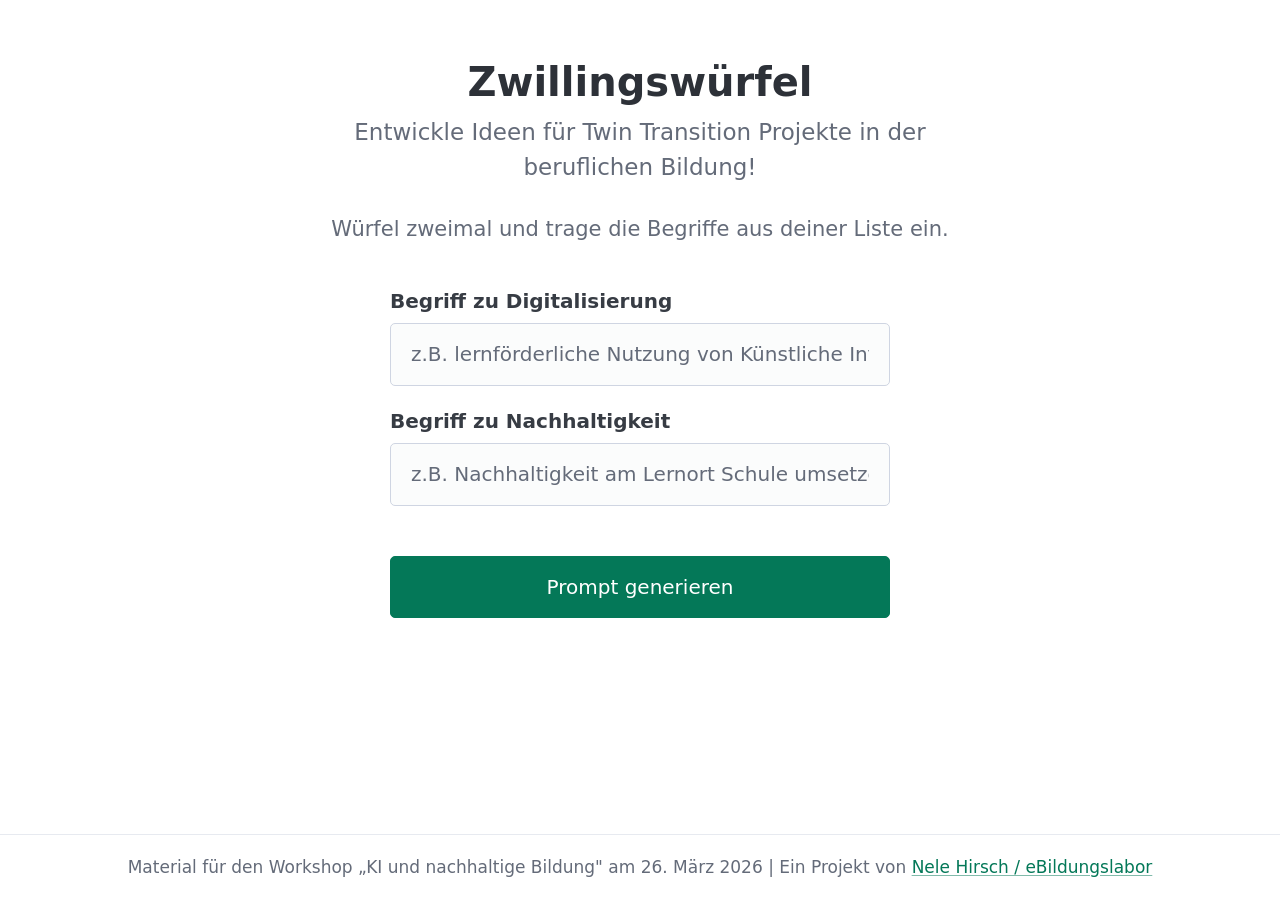
<file: index.html>
<!DOCTYPE html>
<html lang="de">
<head>
    <meta charset="UTF-8">
    <meta name="viewport" content="width=device-width, initial-scale=1.0">
    <title>Zwillingswürfel – Twin Transition Ideen</title>
    <meta name="description" content="Generiert Prompts für Twin Transition Projektideen in der beruflichen Bildung.">
    <meta property="og:title" content="Zwillingswürfel – Twin Transition Ideen">
    <meta property="og:description" content="Generiert Prompts für Twin Transition Projektideen in der beruflichen Bildung.">
    <meta property="og:image" content="img-vorschau.png">
    <link rel="icon" href="favicon.svg" type="image/svg+xml">
    <link rel="stylesheet" href="css/pico.min.css">
    <link rel="stylesheet" href="css/custom.css">
</head>
<body>
    <main class="container">
        <header>
            <h1>Zwillingswürfel</h1>
            <p class="lead">Entwickle Ideen für Twin Transition Projekte in der beruflichen Bildung!</p>
        </header>

        <p class="anweisung">Würfel zweimal und trage die Begriffe aus deiner Liste ein.</p>

        <form id="promptForm" class="input-group">
            <label for="digitalisierung">Begriff zu Digitalisierung</label>
            <input type="text" id="digitalisierung" name="digitalisierung" placeholder="z.B. lernförderliche Nutzung von Künstliche Intelligenz" required>

            <label for="nachhaltigkeit">Begriff zu Nachhaltigkeit</label>
            <input type="text" id="nachhaltigkeit" name="nachhaltigkeit" placeholder="z.B. Nachhaltigkeit am Lernort Schule umsetzen" required>

            <div class="btn-container">
                <button type="submit">Prompt generieren</button>
            </div>
        </form>
    </main>

    <footer>
        <div class="container">
            Material für den Workshop „KI und nachhaltige Bildung" am 26. März 2026 |
            Ein Projekt von <a href="https://ebildungslabor.de">Nele Hirsch / eBildungslabor</a>
        </div>
    </footer>

    <script src="js/app.js"></script>
</body>
</html>
</file>
<file: css/custom.css>
[data-theme="light"],
:root:not([data-theme="dark"]) {
    --pico-primary: #047858;
    --pico-primary-background: #047858;
    --pico-primary-border: var(--pico-primary-background);
    --pico-primary-underline: rgba(4, 120, 88, 0.5);
    --pico-primary-hover: #065f46;
    --pico-primary-hover-background: #065f46;
    --pico-primary-hover-border: var(--pico-primary-hover-background);
    --pico-primary-hover-underline: var(--pico-primary-hover);
    --pico-primary-focus: rgba(4, 120, 88, 0.375);
    --pico-primary-inverse: #fff;
}

body {
    min-height: 100vh;
    display: flex;
    flex-direction: column;
}

main {
    flex: 1;
}

header {
    text-align: center;
    padding-top: 2rem;
}

header h1 {
    font-size: 2rem;
    margin-bottom: 0.5rem;
}

header p.lead {
    font-size: 1.15rem;
    color: var(--pico-muted-color);
    max-width: 600px;
    margin: 0 auto 1.5rem;
}

.anweisung {
    text-align: center;
    font-size: 1.05rem;
    margin-bottom: 2rem;
    color: var(--pico-muted-color);
}

.input-group {
    max-width: 500px;
    margin: 0 auto 2rem;
}

.input-group label {
    font-weight: 600;
}

.btn-container {
    text-align: center;
    margin-top: 1.5rem;
}

.prompt-box {
    background: var(--pico-card-background-color);
    border: 2px solid var(--pico-primary);
    border-radius: 8px;
    padding: 1.5rem;
    font-size: 1.05rem;
    line-height: 1.6;
    white-space: pre-wrap;
    margin-bottom: 1.5rem;
}

.copy-feedback {
    display: none;
    color: var(--pico-primary);
    font-weight: 600;
    margin-left: 0.5rem;
}

.hinweis {
    background: #f0fdf4;
    border-left: 4px solid var(--pico-primary);
    padding: 1rem 1.25rem;
    border-radius: 4px;
    margin-top: 2rem;
    font-size: 0.95rem;
}

.hinweis a {
    font-weight: 600;
}

footer {
    text-align: center;
    padding: 1.5rem 0;
    font-size: 0.85rem;
    color: var(--pico-muted-color);
    border-top: 1px solid var(--pico-muted-border-color);
    margin-top: 2rem;
}

.actions {
    display: flex;
    gap: 1rem;
    justify-content: center;
    flex-wrap: wrap;
    align-items: center;
}
</file>
<file: css/pico.min.css>
@charset "UTF-8";/*!
 * Pico CSS ✨ v2.1.1 (https://picocss.com)
 * Copyright 2019-2025 - Licensed under MIT
 */:host,:root{--pico-font-family-emoji:"Apple Color Emoji","Segoe UI Emoji","Segoe UI Symbol","Noto Color Emoji";--pico-font-family-sans-serif:system-ui,"Segoe UI",Roboto,Oxygen,Ubuntu,Cantarell,Helvetica,Arial,"Helvetica Neue",sans-serif,var(--pico-font-family-emoji);--pico-font-family-monospace:ui-monospace,SFMono-Regular,"SF Mono",Menlo,Consolas,"Liberation Mono",monospace,var(--pico-font-family-emoji);--pico-font-family:var(--pico-font-family-sans-serif);--pico-line-height:1.5;--pico-font-weight:400;--pico-font-size:100%;--pico-text-underline-offset:0.1rem;--pico-border-radius:0.25rem;--pico-border-width:0.0625rem;--pico-outline-width:0.125rem;--pico-transition:0.2s ease-in-out;--pico-spacing:1rem;--pico-typography-spacing-vertical:1rem;--pico-block-spacing-vertical:var(--pico-spacing);--pico-block-spacing-horizontal:var(--pico-spacing);--pico-grid-column-gap:var(--pico-spacing);--pico-grid-row-gap:var(--pico-spacing);--pico-form-element-spacing-vertical:0.75rem;--pico-form-element-spacing-horizontal:1rem;--pico-group-box-shadow:0 0 0 rgba(0, 0, 0, 0);--pico-group-box-shadow-focus-with-button:0 0 0 var(--pico-outline-width) var(--pico-primary-focus);--pico-group-box-shadow-focus-with-input:0 0 0 0.0625rem var(--pico-form-element-border-color);--pico-modal-overlay-backdrop-filter:blur(0.375rem);--pico-nav-element-spacing-vertical:1rem;--pico-nav-element-spacing-horizontal:0.5rem;--pico-nav-link-spacing-vertical:0.5rem;--pico-nav-link-spacing-horizontal:0.5rem;--pico-nav-breadcrumb-divider:">";--pico-icon-checkbox:url("data:image/svg+xml,%3Csvg xmlns='http://www.w3.org/2000/svg' width='24' height='24' viewBox='0 0 24 24' fill='none' stroke='rgb(255, 255, 255)' stroke-width='4' stroke-linecap='round' stroke-linejoin='round'%3E%3Cpolyline points='20 6 9 17 4 12'%3E%3C/polyline%3E%3C/svg%3E");--pico-icon-minus:url("data:image/svg+xml,%3Csvg xmlns='http://www.w3.org/2000/svg' width='24' height='24' viewBox='0 0 24 24' fill='none' stroke='rgb(255, 255, 255)' stroke-width='4' stroke-linecap='round' stroke-linejoin='round'%3E%3Cline x1='5' y1='12' x2='19' y2='12'%3E%3C/line%3E%3C/svg%3E");--pico-icon-chevron:url("data:image/svg+xml,%3Csvg xmlns='http://www.w3.org/2000/svg' width='24' height='24' viewBox='0 0 24 24' fill='none' stroke='rgb(136, 145, 164)' stroke-width='2' stroke-linecap='round' stroke-linejoin='round'%3E%3Cpolyline points='6 9 12 15 18 9'%3E%3C/polyline%3E%3C/svg%3E");--pico-icon-date:url("data:image/svg+xml,%3Csvg xmlns='http://www.w3.org/2000/svg' width='24' height='24' viewBox='0 0 24 24' fill='none' stroke='rgb(136, 145, 164)' stroke-width='2' stroke-linecap='round' stroke-linejoin='round'%3E%3Crect x='3' y='4' width='18' height='18' rx='2' ry='2'%3E%3C/rect%3E%3Cline x1='16' y1='2' x2='16' y2='6'%3E%3C/line%3E%3Cline x1='8' y1='2' x2='8' y2='6'%3E%3C/line%3E%3Cline x1='3' y1='10' x2='21' y2='10'%3E%3C/line%3E%3C/svg%3E");--pico-icon-time:url("data:image/svg+xml,%3Csvg xmlns='http://www.w3.org/2000/svg' width='24' height='24' viewBox='0 0 24 24' fill='none' stroke='rgb(136, 145, 164)' stroke-width='2' stroke-linecap='round' stroke-linejoin='round'%3E%3Ccircle cx='12' cy='12' r='10'%3E%3C/circle%3E%3Cpolyline points='12 6 12 12 16 14'%3E%3C/polyline%3E%3C/svg%3E");--pico-icon-search:url("data:image/svg+xml,%3Csvg xmlns='http://www.w3.org/2000/svg' width='24' height='24' viewBox='0 0 24 24' fill='none' stroke='rgb(136, 145, 164)' stroke-width='1.5' stroke-linecap='round' stroke-linejoin='round'%3E%3Ccircle cx='11' cy='11' r='8'%3E%3C/circle%3E%3Cline x1='21' y1='21' x2='16.65' y2='16.65'%3E%3C/line%3E%3C/svg%3E");--pico-icon-close:url("data:image/svg+xml,%3Csvg xmlns='http://www.w3.org/2000/svg' width='24' height='24' viewBox='0 0 24 24' fill='none' stroke='rgb(136, 145, 164)' stroke-width='3' stroke-linecap='round' stroke-linejoin='round'%3E%3Cline x1='18' y1='6' x2='6' y2='18'%3E%3C/line%3E%3Cline x1='6' y1='6' x2='18' y2='18'%3E%3C/line%3E%3C/svg%3E");--pico-icon-loading:url("data:image/svg+xml,%3Csvg fill='none' height='24' width='24' viewBox='0 0 24 24' xmlns='http://www.w3.org/2000/svg' %3E%3Cstyle%3E g %7B animation: rotate 2s linear infinite; transform-origin: center center; %7D circle %7B stroke-dasharray: 75,100; stroke-dashoffset: -5; animation: dash 1.5s ease-in-out infinite; stroke-linecap: round; %7D @keyframes rotate %7B 0%25 %7B transform: rotate(0deg); %7D 100%25 %7B transform: rotate(360deg); %7D %7D @keyframes dash %7B 0%25 %7B stroke-dasharray: 1,100; stroke-dashoffset: 0; %7D 50%25 %7B stroke-dasharray: 44.5,100; stroke-dashoffset: -17.5; %7D 100%25 %7B stroke-dasharray: 44.5,100; stroke-dashoffset: -62; %7D %7D %3C/style%3E%3Cg%3E%3Ccircle cx='12' cy='12' r='10' fill='none' stroke='rgb(136, 145, 164)' stroke-width='4' /%3E%3C/g%3E%3C/svg%3E")}@media (min-width:576px){:host,:root{--pico-font-size:106.25%}}@media (min-width:768px){:host,:root{--pico-font-size:112.5%}}@media (min-width:1024px){:host,:root{--pico-font-size:118.75%}}@media (min-width:1280px){:host,:root{--pico-font-size:125%}}@media (min-width:1536px){:host,:root{--pico-font-size:131.25%}}a{--pico-text-decoration:underline}a.contrast,a.secondary{--pico-text-decoration:underline}small{--pico-font-size:0.875em}h1,h2,h3,h4,h5,h6{--pico-font-weight:700}h1{--pico-font-size:2rem;--pico-line-height:1.125;--pico-typography-spacing-top:3rem}h2{--pico-font-size:1.75rem;--pico-line-height:1.15;--pico-typography-spacing-top:2.625rem}h3{--pico-font-size:1.5rem;--pico-line-height:1.175;--pico-typography-spacing-top:2.25rem}h4{--pico-font-size:1.25rem;--pico-line-height:1.2;--pico-typography-spacing-top:1.874rem}h5{--pico-font-size:1.125rem;--pico-line-height:1.225;--pico-typography-spacing-top:1.6875rem}h6{--pico-font-size:1rem;--pico-line-height:1.25;--pico-typography-spacing-top:1.5rem}tfoot td,tfoot th,thead td,thead th{--pico-font-weight:600;--pico-border-width:0.1875rem}code,kbd,pre,samp{--pico-font-family:var(--pico-font-family-monospace)}kbd{--pico-font-weight:bolder}:where(select,textarea),input:not([type=submit],[type=button],[type=reset],[type=checkbox],[type=radio],[type=file]){--pico-outline-width:0.0625rem}[type=search]{--pico-border-radius:5rem}[type=checkbox],[type=radio]{--pico-border-width:0.125rem}[type=checkbox][role=switch]{--pico-border-width:0.1875rem}details.dropdown summary:not([role=button]){--pico-outline-width:0.0625rem}nav details.dropdown summary:focus-visible{--pico-outline-width:0.125rem}[role=search]{--pico-border-radius:5rem}[role=group]:has(button.secondary:focus,[type=submit].secondary:focus,[type=button].secondary:focus,[role=button].secondary:focus),[role=search]:has(button.secondary:focus,[type=submit].secondary:focus,[type=button].secondary:focus,[role=button].secondary:focus){--pico-group-box-shadow-focus-with-button:0 0 0 var(--pico-outline-width) var(--pico-secondary-focus)}[role=group]:has(button.contrast:focus,[type=submit].contrast:focus,[type=button].contrast:focus,[role=button].contrast:focus),[role=search]:has(button.contrast:focus,[type=submit].contrast:focus,[type=button].contrast:focus,[role=button].contrast:focus){--pico-group-box-shadow-focus-with-button:0 0 0 var(--pico-outline-width) var(--pico-contrast-focus)}[role=group] [role=button],[role=group] [type=button],[role=group] [type=submit],[role=group] button,[role=search] [role=button],[role=search] [type=button],[role=search] [type=submit],[role=search] button{--pico-form-element-spacing-horizontal:2rem}details summary[role=button]:not(.outline)::after{filter:brightness(0) invert(1)}[aria-busy=true]:not(input,select,textarea):is(button,[type=submit],[type=button],[type=reset],[role=button]):not(.outline)::before{filter:brightness(0) invert(1)}:host(:not([data-theme=dark])),:root:not([data-theme=dark]),[data-theme=light]{color-scheme:light;--pico-background-color:#fff;--pico-color:#373c44;--pico-text-selection-color:rgba(2, 154, 232, 0.25);--pico-muted-color:#646b79;--pico-muted-border-color:rgb(231, 234, 239.5);--pico-primary:#0172ad;--pico-primary-background:#0172ad;--pico-primary-border:var(--pico-primary-background);--pico-primary-underline:rgba(1, 114, 173, 0.5);--pico-primary-hover:#015887;--pico-primary-hover-background:#02659a;--pico-primary-hover-border:var(--pico-primary-hover-background);--pico-primary-hover-underline:var(--pico-primary-hover);--pico-primary-focus:rgba(2, 154, 232, 0.5);--pico-primary-inverse:#fff;--pico-secondary:#5d6b89;--pico-secondary-background:#525f7a;--pico-secondary-border:var(--pico-secondary-background);--pico-secondary-underline:rgba(93, 107, 137, 0.5);--pico-secondary-hover:#48536b;--pico-secondary-hover-background:#48536b;--pico-secondary-hover-border:var(--pico-secondary-hover-background);--pico-secondary-hover-underline:var(--pico-secondary-hover);--pico-secondary-focus:rgba(93, 107, 137, 0.25);--pico-secondary-inverse:#fff;--pico-contrast:#181c25;--pico-contrast-background:#181c25;--pico-contrast-border:var(--pico-contrast-background);--pico-contrast-underline:rgba(24, 28, 37, 0.5);--pico-contrast-hover:#000;--pico-contrast-hover-background:#000;--pico-contrast-hover-border:var(--pico-contrast-hover-background);--pico-contrast-hover-underline:var(--pico-secondary-hover);--pico-contrast-focus:rgba(93, 107, 137, 0.25);--pico-contrast-inverse:#fff;--pico-box-shadow:0.0145rem 0.029rem 0.174rem rgba(129, 145, 181, 0.01698),0.0335rem 0.067rem 0.402rem rgba(129, 145, 181, 0.024),0.0625rem 0.125rem 0.75rem rgba(129, 145, 181, 0.03),0.1125rem 0.225rem 1.35rem rgba(129, 145, 181, 0.036),0.2085rem 0.417rem 2.502rem rgba(129, 145, 181, 0.04302),0.5rem 1rem 6rem rgba(129, 145, 181, 0.06),0 0 0 0.0625rem rgba(129, 145, 181, 0.015);--pico-h1-color:#2d3138;--pico-h2-color:#373c44;--pico-h3-color:#424751;--pico-h4-color:#4d535e;--pico-h5-color:#5c6370;--pico-h6-color:#646b79;--pico-mark-background-color:rgb(252.5, 230.5, 191.5);--pico-mark-color:#0f1114;--pico-ins-color:rgb(28.5, 105.5, 84);--pico-del-color:rgb(136, 56.5, 53);--pico-blockquote-border-color:var(--pico-muted-border-color);--pico-blockquote-footer-color:var(--pico-muted-color);--pico-button-box-shadow:0 0 0 rgba(0, 0, 0, 0);--pico-button-hover-box-shadow:0 0 0 rgba(0, 0, 0, 0);--pico-table-border-color:var(--pico-muted-border-color);--pico-table-row-stripped-background-color:rgba(111, 120, 135, 0.0375);--pico-code-background-color:rgb(243, 244.5, 246.75);--pico-code-color:#646b79;--pico-code-kbd-background-color:var(--pico-color);--pico-code-kbd-color:var(--pico-background-color);--pico-form-element-background-color:rgb(251, 251.5, 252.25);--pico-form-element-selected-background-color:#dfe3eb;--pico-form-element-border-color:#cfd5e2;--pico-form-element-color:#23262c;--pico-form-element-placeholder-color:var(--pico-muted-color);--pico-form-element-active-background-color:#fff;--pico-form-element-active-border-color:var(--pico-primary-border);--pico-form-element-focus-color:var(--pico-primary-border);--pico-form-element-disabled-opacity:0.5;--pico-form-element-invalid-border-color:rgb(183.5, 105.5, 106.5);--pico-form-element-invalid-active-border-color:rgb(200.25, 79.25, 72.25);--pico-form-element-invalid-focus-color:var(--pico-form-element-invalid-active-border-color);--pico-form-element-valid-border-color:rgb(76, 154.5, 137.5);--pico-form-element-valid-active-border-color:rgb(39, 152.75, 118.75);--pico-form-element-valid-focus-color:var(--pico-form-element-valid-active-border-color);--pico-switch-background-color:#bfc7d9;--pico-switch-checked-background-color:var(--pico-primary-background);--pico-switch-color:#fff;--pico-switch-thumb-box-shadow:0 0 0 rgba(0, 0, 0, 0);--pico-range-border-color:#dfe3eb;--pico-range-active-border-color:#bfc7d9;--pico-range-thumb-border-color:var(--pico-background-color);--pico-range-thumb-color:var(--pico-secondary-background);--pico-range-thumb-active-color:var(--pico-primary-background);--pico-accordion-border-color:var(--pico-muted-border-color);--pico-accordion-active-summary-color:var(--pico-primary-hover);--pico-accordion-close-summary-color:var(--pico-color);--pico-accordion-open-summary-color:var(--pico-muted-color);--pico-card-background-color:var(--pico-background-color);--pico-card-border-color:var(--pico-muted-border-color);--pico-card-box-shadow:var(--pico-box-shadow);--pico-card-sectioning-background-color:rgb(251, 251.5, 252.25);--pico-dropdown-background-color:#fff;--pico-dropdown-border-color:#eff1f4;--pico-dropdown-box-shadow:var(--pico-box-shadow);--pico-dropdown-color:var(--pico-color);--pico-dropdown-hover-background-color:#eff1f4;--pico-loading-spinner-opacity:0.5;--pico-modal-overlay-background-color:rgba(232, 234, 237, 0.75);--pico-progress-background-color:#dfe3eb;--pico-progress-color:var(--pico-primary-background);--pico-tooltip-background-color:var(--pico-contrast-background);--pico-tooltip-color:var(--pico-contrast-inverse);--pico-icon-valid:url("data:image/svg+xml,%3Csvg xmlns='http://www.w3.org/2000/svg' width='24' height='24' viewBox='0 0 24 24' fill='none' stroke='rgb(76, 154.5, 137.5)' stroke-width='2' stroke-linecap='round' stroke-linejoin='round'%3E%3Cpolyline points='20 6 9 17 4 12'%3E%3C/polyline%3E%3C/svg%3E");--pico-icon-invalid:url("data:image/svg+xml,%3Csvg xmlns='http://www.w3.org/2000/svg' width='24' height='24' viewBox='0 0 24 24' fill='none' stroke='rgb(200.25, 79.25, 72.25)' stroke-width='2' stroke-linecap='round' stroke-linejoin='round'%3E%3Ccircle cx='12' cy='12' r='10'%3E%3C/circle%3E%3Cline x1='12' y1='8' x2='12' y2='12'%3E%3C/line%3E%3Cline x1='12' y1='16' x2='12.01' y2='16'%3E%3C/line%3E%3C/svg%3E")}:host(:not([data-theme=dark])) input:is([type=submit],[type=button],[type=reset],[type=checkbox],[type=radio],[type=file]),:root:not([data-theme=dark]) input:is([type=submit],[type=button],[type=reset],[type=checkbox],[type=radio],[type=file]),[data-theme=light] input:is([type=submit],[type=button],[type=reset],[type=checkbox],[type=radio],[type=file]){--pico-form-element-focus-color:var(--pico-primary-focus)}@media only screen and (prefers-color-scheme:dark){:host(:not([data-theme])),:root:not([data-theme]){color-scheme:dark;--pico-background-color:rgb(19, 22.5, 30.5);--pico-color:#c2c7d0;--pico-text-selection-color:rgba(1, 170, 255, 0.1875);--pico-muted-color:#7b8495;--pico-muted-border-color:#202632;--pico-primary:#01aaff;--pico-primary-background:#0172ad;--pico-primary-border:var(--pico-primary-background);--pico-primary-underline:rgba(1, 170, 255, 0.5);--pico-primary-hover:#79c0ff;--pico-primary-hover-background:#017fc0;--pico-primary-hover-border:var(--pico-primary-hover-background);--pico-primary-hover-underline:var(--pico-primary-hover);--pico-primary-focus:rgba(1, 170, 255, 0.375);--pico-primary-inverse:#fff;--pico-secondary:#969eaf;--pico-secondary-background:#525f7a;--pico-secondary-border:var(--pico-secondary-background);--pico-secondary-underline:rgba(150, 158, 175, 0.5);--pico-secondary-hover:#b3b9c5;--pico-secondary-hover-background:#5d6b89;--pico-secondary-hover-border:var(--pico-secondary-hover-background);--pico-secondary-hover-underline:var(--pico-secondary-hover);--pico-secondary-focus:rgba(144, 158, 190, 0.25);--pico-secondary-inverse:#fff;--pico-contrast:#dfe3eb;--pico-contrast-background:#eff1f4;--pico-contrast-border:var(--pico-contrast-background);--pico-contrast-underline:rgba(223, 227, 235, 0.5);--pico-contrast-hover:#fff;--pico-contrast-hover-background:#fff;--pico-contrast-hover-border:var(--pico-contrast-hover-background);--pico-contrast-hover-underline:var(--pico-contrast-hover);--pico-contrast-focus:rgba(207, 213, 226, 0.25);--pico-contrast-inverse:#000;--pico-box-shadow:0.0145rem 0.029rem 0.174rem rgba(7, 8.5, 12, 0.01698),0.0335rem 0.067rem 0.402rem rgba(7, 8.5, 12, 0.024),0.0625rem 0.125rem 0.75rem rgba(7, 8.5, 12, 0.03),0.1125rem 0.225rem 1.35rem rgba(7, 8.5, 12, 0.036),0.2085rem 0.417rem 2.502rem rgba(7, 8.5, 12, 0.04302),0.5rem 1rem 6rem rgba(7, 8.5, 12, 0.06),0 0 0 0.0625rem rgba(7, 8.5, 12, 0.015);--pico-h1-color:#f0f1f3;--pico-h2-color:#e0e3e7;--pico-h3-color:#c2c7d0;--pico-h4-color:#b3b9c5;--pico-h5-color:#a4acba;--pico-h6-color:#8891a4;--pico-mark-background-color:#014063;--pico-mark-color:#fff;--pico-ins-color:#62af9a;--pico-del-color:rgb(205.5, 126, 123);--pico-blockquote-border-color:var(--pico-muted-border-color);--pico-blockquote-footer-color:var(--pico-muted-color);--pico-button-box-shadow:0 0 0 rgba(0, 0, 0, 0);--pico-button-hover-box-shadow:0 0 0 rgba(0, 0, 0, 0);--pico-table-border-color:var(--pico-muted-border-color);--pico-table-row-stripped-background-color:rgba(111, 120, 135, 0.0375);--pico-code-background-color:rgb(26, 30.5, 40.25);--pico-code-color:#8891a4;--pico-code-kbd-background-color:var(--pico-color);--pico-code-kbd-color:var(--pico-background-color);--pico-form-element-background-color:rgb(28, 33, 43.5);--pico-form-element-selected-background-color:#2a3140;--pico-form-element-border-color:#2a3140;--pico-form-element-color:#e0e3e7;--pico-form-element-placeholder-color:#8891a4;--pico-form-element-active-background-color:rgb(26, 30.5, 40.25);--pico-form-element-active-border-color:var(--pico-primary-border);--pico-form-element-focus-color:var(--pico-primary-border);--pico-form-element-disabled-opacity:0.5;--pico-form-element-invalid-border-color:rgb(149.5, 74, 80);--pico-form-element-invalid-active-border-color:rgb(183.25, 63.5, 59);--pico-form-element-invalid-focus-color:var(--pico-form-element-invalid-active-border-color);--pico-form-element-valid-border-color:#2a7b6f;--pico-form-element-valid-active-border-color:rgb(22, 137, 105.5);--pico-form-element-valid-focus-color:var(--pico-form-element-valid-active-border-color);--pico-switch-background-color:#333c4e;--pico-switch-checked-background-color:var(--pico-primary-background);--pico-switch-color:#fff;--pico-switch-thumb-box-shadow:0 0 0 rgba(0, 0, 0, 0);--pico-range-border-color:#202632;--pico-range-active-border-color:#2a3140;--pico-range-thumb-border-color:var(--pico-background-color);--pico-range-thumb-color:var(--pico-secondary-background);--pico-range-thumb-active-color:var(--pico-primary-background);--pico-accordion-border-color:var(--pico-muted-border-color);--pico-accordion-active-summary-color:var(--pico-primary-hover);--pico-accordion-close-summary-color:var(--pico-color);--pico-accordion-open-summary-color:var(--pico-muted-color);--pico-card-background-color:#181c25;--pico-card-border-color:var(--pico-card-background-color);--pico-card-box-shadow:var(--pico-box-shadow);--pico-card-sectioning-background-color:rgb(26, 30.5, 40.25);--pico-dropdown-background-color:#181c25;--pico-dropdown-border-color:#202632;--pico-dropdown-box-shadow:var(--pico-box-shadow);--pico-dropdown-color:var(--pico-color);--pico-dropdown-hover-background-color:#202632;--pico-loading-spinner-opacity:0.5;--pico-modal-overlay-background-color:rgba(7.5, 8.5, 10, 0.75);--pico-progress-background-color:#202632;--pico-progress-color:var(--pico-primary-background);--pico-tooltip-background-color:var(--pico-contrast-background);--pico-tooltip-color:var(--pico-contrast-inverse);--pico-icon-valid:url("data:image/svg+xml,%3Csvg xmlns='http://www.w3.org/2000/svg' width='24' height='24' viewBox='0 0 24 24' fill='none' stroke='rgb(42, 123, 111)' stroke-width='2' stroke-linecap='round' stroke-linejoin='round'%3E%3Cpolyline points='20 6 9 17 4 12'%3E%3C/polyline%3E%3C/svg%3E");--pico-icon-invalid:url("data:image/svg+xml,%3Csvg xmlns='http://www.w3.org/2000/svg' width='24' height='24' viewBox='0 0 24 24' fill='none' stroke='rgb(149.5, 74, 80)' stroke-width='2' stroke-linecap='round' stroke-linejoin='round'%3E%3Ccircle cx='12' cy='12' r='10'%3E%3C/circle%3E%3Cline x1='12' y1='8' x2='12' y2='12'%3E%3C/line%3E%3Cline x1='12' y1='16' x2='12.01' y2='16'%3E%3C/line%3E%3C/svg%3E")}:host(:not([data-theme])) input:is([type=submit],[type=button],[type=reset],[type=checkbox],[type=radio],[type=file]),:root:not([data-theme]) input:is([type=submit],[type=button],[type=reset],[type=checkbox],[type=radio],[type=file]){--pico-form-element-focus-color:var(--pico-primary-focus)}:host(:not([data-theme])) details summary[role=button].contrast:not(.outline)::after,:root:not([data-theme]) details summary[role=button].contrast:not(.outline)::after{filter:brightness(0)}:host(:not([data-theme])) [aria-busy=true]:not(input,select,textarea).contrast:is(button,[type=submit],[type=button],[type=reset],[role=button]):not(.outline)::before,:root:not([data-theme]) [aria-busy=true]:not(input,select,textarea).contrast:is(button,[type=submit],[type=button],[type=reset],[role=button]):not(.outline)::before{filter:brightness(0)}}[data-theme=dark]{color-scheme:dark;--pico-background-color:rgb(19, 22.5, 30.5);--pico-color:#c2c7d0;--pico-text-selection-color:rgba(1, 170, 255, 0.1875);--pico-muted-color:#7b8495;--pico-muted-border-color:#202632;--pico-primary:#01aaff;--pico-primary-background:#0172ad;--pico-primary-border:var(--pico-primary-background);--pico-primary-underline:rgba(1, 170, 255, 0.5);--pico-primary-hover:#79c0ff;--pico-primary-hover-background:#017fc0;--pico-primary-hover-border:var(--pico-primary-hover-background);--pico-primary-hover-underline:var(--pico-primary-hover);--pico-primary-focus:rgba(1, 170, 255, 0.375);--pico-primary-inverse:#fff;--pico-secondary:#969eaf;--pico-secondary-background:#525f7a;--pico-secondary-border:var(--pico-secondary-background);--pico-secondary-underline:rgba(150, 158, 175, 0.5);--pico-secondary-hover:#b3b9c5;--pico-secondary-hover-background:#5d6b89;--pico-secondary-hover-border:var(--pico-secondary-hover-background);--pico-secondary-hover-underline:var(--pico-secondary-hover);--pico-secondary-focus:rgba(144, 158, 190, 0.25);--pico-secondary-inverse:#fff;--pico-contrast:#dfe3eb;--pico-contrast-background:#eff1f4;--pico-contrast-border:var(--pico-contrast-background);--pico-contrast-underline:rgba(223, 227, 235, 0.5);--pico-contrast-hover:#fff;--pico-contrast-hover-background:#fff;--pico-contrast-hover-border:var(--pico-contrast-hover-background);--pico-contrast-hover-underline:var(--pico-contrast-hover);--pico-contrast-focus:rgba(207, 213, 226, 0.25);--pico-contrast-inverse:#000;--pico-box-shadow:0.0145rem 0.029rem 0.174rem rgba(7, 8.5, 12, 0.01698),0.0335rem 0.067rem 0.402rem rgba(7, 8.5, 12, 0.024),0.0625rem 0.125rem 0.75rem rgba(7, 8.5, 12, 0.03),0.1125rem 0.225rem 1.35rem rgba(7, 8.5, 12, 0.036),0.2085rem 0.417rem 2.502rem rgba(7, 8.5, 12, 0.04302),0.5rem 1rem 6rem rgba(7, 8.5, 12, 0.06),0 0 0 0.0625rem rgba(7, 8.5, 12, 0.015);--pico-h1-color:#f0f1f3;--pico-h2-color:#e0e3e7;--pico-h3-color:#c2c7d0;--pico-h4-color:#b3b9c5;--pico-h5-color:#a4acba;--pico-h6-color:#8891a4;--pico-mark-background-color:#014063;--pico-mark-color:#fff;--pico-ins-color:#62af9a;--pico-del-color:rgb(205.5, 126, 123);--pico-blockquote-border-color:var(--pico-muted-border-color);--pico-blockquote-footer-color:var(--pico-muted-color);--pico-button-box-shadow:0 0 0 rgba(0, 0, 0, 0);--pico-button-hover-box-shadow:0 0 0 rgba(0, 0, 0, 0);--pico-table-border-color:var(--pico-muted-border-color);--pico-table-row-stripped-background-color:rgba(111, 120, 135, 0.0375);--pico-code-background-color:rgb(26, 30.5, 40.25);--pico-code-color:#8891a4;--pico-code-kbd-background-color:var(--pico-color);--pico-code-kbd-color:var(--pico-background-color);--pico-form-element-background-color:rgb(28, 33, 43.5);--pico-form-element-selected-background-color:#2a3140;--pico-form-element-border-color:#2a3140;--pico-form-element-color:#e0e3e7;--pico-form-element-placeholder-color:#8891a4;--pico-form-element-active-background-color:rgb(26, 30.5, 40.25);--pico-form-element-active-border-color:var(--pico-primary-border);--pico-form-element-focus-color:var(--pico-primary-border);--pico-form-element-disabled-opacity:0.5;--pico-form-element-invalid-border-color:rgb(149.5, 74, 80);--pico-form-element-invalid-active-border-color:rgb(183.25, 63.5, 59);--pico-form-element-invalid-focus-color:var(--pico-form-element-invalid-active-border-color);--pico-form-element-valid-border-color:#2a7b6f;--pico-form-element-valid-active-border-color:rgb(22, 137, 105.5);--pico-form-element-valid-focus-color:var(--pico-form-element-valid-active-border-color);--pico-switch-background-color:#333c4e;--pico-switch-checked-background-color:var(--pico-primary-background);--pico-switch-color:#fff;--pico-switch-thumb-box-shadow:0 0 0 rgba(0, 0, 0, 0);--pico-range-border-color:#202632;--pico-range-active-border-color:#2a3140;--pico-range-thumb-border-color:var(--pico-background-color);--pico-range-thumb-color:var(--pico-secondary-background);--pico-range-thumb-active-color:var(--pico-primary-background);--pico-accordion-border-color:var(--pico-muted-border-color);--pico-accordion-active-summary-color:var(--pico-primary-hover);--pico-accordion-close-summary-color:var(--pico-color);--pico-accordion-open-summary-color:var(--pico-muted-color);--pico-card-background-color:#181c25;--pico-card-border-color:var(--pico-card-background-color);--pico-card-box-shadow:var(--pico-box-shadow);--pico-card-sectioning-background-color:rgb(26, 30.5, 40.25);--pico-dropdown-background-color:#181c25;--pico-dropdown-border-color:#202632;--pico-dropdown-box-shadow:var(--pico-box-shadow);--pico-dropdown-color:var(--pico-color);--pico-dropdown-hover-background-color:#202632;--pico-loading-spinner-opacity:0.5;--pico-modal-overlay-background-color:rgba(7.5, 8.5, 10, 0.75);--pico-progress-background-color:#202632;--pico-progress-color:var(--pico-primary-background);--pico-tooltip-background-color:var(--pico-contrast-background);--pico-tooltip-color:var(--pico-contrast-inverse);--pico-icon-valid:url("data:image/svg+xml,%3Csvg xmlns='http://www.w3.org/2000/svg' width='24' height='24' viewBox='0 0 24 24' fill='none' stroke='rgb(42, 123, 111)' stroke-width='2' stroke-linecap='round' stroke-linejoin='round'%3E%3Cpolyline points='20 6 9 17 4 12'%3E%3C/polyline%3E%3C/svg%3E");--pico-icon-invalid:url("data:image/svg+xml,%3Csvg xmlns='http://www.w3.org/2000/svg' width='24' height='24' viewBox='0 0 24 24' fill='none' stroke='rgb(149.5, 74, 80)' stroke-width='2' stroke-linecap='round' stroke-linejoin='round'%3E%3Ccircle cx='12' cy='12' r='10'%3E%3C/circle%3E%3Cline x1='12' y1='8' x2='12' y2='12'%3E%3C/line%3E%3Cline x1='12' y1='16' x2='12.01' y2='16'%3E%3C/line%3E%3C/svg%3E")}[data-theme=dark] input:is([type=submit],[type=button],[type=reset],[type=checkbox],[type=radio],[type=file]){--pico-form-element-focus-color:var(--pico-primary-focus)}[data-theme=dark] details summary[role=button].contrast:not(.outline)::after{filter:brightness(0)}[data-theme=dark] [aria-busy=true]:not(input,select,textarea).contrast:is(button,[type=submit],[type=button],[type=reset],[role=button]):not(.outline)::before{filter:brightness(0)}[type=checkbox],[type=radio],[type=range],progress{accent-color:var(--pico-primary)}*,::after,::before{box-sizing:border-box;background-repeat:no-repeat}::after,::before{text-decoration:inherit;vertical-align:inherit}:where(:host),:where(:root){-webkit-tap-highlight-color:transparent;-webkit-text-size-adjust:100%;-moz-text-size-adjust:100%;text-size-adjust:100%;background-color:var(--pico-background-color);color:var(--pico-color);font-weight:var(--pico-font-weight);font-size:var(--pico-font-size);line-height:var(--pico-line-height);font-family:var(--pico-font-family);text-underline-offset:var(--pico-text-underline-offset);text-rendering:optimizeLegibility;overflow-wrap:break-word;-moz-tab-size:4;-o-tab-size:4;tab-size:4}body{width:100%;margin:0}main{display:block}body>footer,body>header,body>main{padding-block:var(--pico-block-spacing-vertical)}section{margin-bottom:var(--pico-block-spacing-vertical)}.container,.container-fluid{width:100%;margin-right:auto;margin-left:auto;padding-right:var(--pico-spacing);padding-left:var(--pico-spacing)}@media (min-width:576px){.container{max-width:510px;padding-right:0;padding-left:0}}@media (min-width:768px){.container{max-width:700px}}@media (min-width:1024px){.container{max-width:950px}}@media (min-width:1280px){.container{max-width:1200px}}@media (min-width:1536px){.container{max-width:1450px}}.grid{grid-column-gap:var(--pico-grid-column-gap);grid-row-gap:var(--pico-grid-row-gap);display:grid;grid-template-columns:1fr}@media (min-width:768px){.grid{grid-template-columns:repeat(auto-fit,minmax(0%,1fr))}}.grid>*{min-width:0}.overflow-auto{overflow:auto}b,strong{font-weight:bolder}sub,sup{position:relative;font-size:.75em;line-height:0;vertical-align:baseline}sub{bottom:-.25em}sup{top:-.5em}address,blockquote,dl,ol,p,pre,table,ul{margin-top:0;margin-bottom:var(--pico-typography-spacing-vertical);color:var(--pico-color);font-style:normal;font-weight:var(--pico-font-weight)}h1,h2,h3,h4,h5,h6{margin-top:0;margin-bottom:var(--pico-typography-spacing-vertical);color:var(--pico-color);font-weight:var(--pico-font-weight);font-size:var(--pico-font-size);line-height:var(--pico-line-height);font-family:var(--pico-font-family)}h1{--pico-color:var(--pico-h1-color)}h2{--pico-color:var(--pico-h2-color)}h3{--pico-color:var(--pico-h3-color)}h4{--pico-color:var(--pico-h4-color)}h5{--pico-color:var(--pico-h5-color)}h6{--pico-color:var(--pico-h6-color)}:where(article,address,blockquote,dl,figure,form,ol,p,pre,table,ul)~:is(h1,h2,h3,h4,h5,h6){margin-top:var(--pico-typography-spacing-top)}p{margin-bottom:var(--pico-typography-spacing-vertical)}hgroup{margin-bottom:var(--pico-typography-spacing-vertical)}hgroup>*{margin-top:0;margin-bottom:0}hgroup>:not(:first-child):last-child{--pico-color:var(--pico-muted-color);--pico-font-weight:unset;font-size:1rem}:where(ol,ul) li{margin-bottom:calc(var(--pico-typography-spacing-vertical) * .25)}:where(dl,ol,ul) :where(dl,ol,ul){margin:0;margin-top:calc(var(--pico-typography-spacing-vertical) * .25)}ul li{list-style:square}mark{padding:.125rem .25rem;background-color:var(--pico-mark-background-color);color:var(--pico-mark-color);vertical-align:baseline}blockquote{display:block;margin:var(--pico-typography-spacing-vertical) 0;padding:var(--pico-spacing);border-right:none;border-left:.25rem solid var(--pico-blockquote-border-color);border-inline-start:0.25rem solid var(--pico-blockquote-border-color);border-inline-end:none}blockquote footer{margin-top:calc(var(--pico-typography-spacing-vertical) * .5);color:var(--pico-blockquote-footer-color)}abbr[title]{border-bottom:1px dotted;text-decoration:none;cursor:help}ins{color:var(--pico-ins-color);text-decoration:none}del{color:var(--pico-del-color)}::-moz-selection{background-color:var(--pico-text-selection-color)}::selection{background-color:var(--pico-text-selection-color)}:where(a:not([role=button])),[role=link]{--pico-color:var(--pico-primary);--pico-background-color:transparent;--pico-underline:var(--pico-primary-underline);outline:0;background-color:var(--pico-background-color);color:var(--pico-color);-webkit-text-decoration:var(--pico-text-decoration);text-decoration:var(--pico-text-decoration);text-decoration-color:var(--pico-underline);text-underline-offset:0.125em;transition:background-color var(--pico-transition),color var(--pico-transition),box-shadow var(--pico-transition),-webkit-text-decoration var(--pico-transition);transition:background-color var(--pico-transition),color var(--pico-transition),text-decoration var(--pico-transition),box-shadow var(--pico-transition);transition:background-color var(--pico-transition),color var(--pico-transition),text-decoration var(--pico-transition),box-shadow var(--pico-transition),-webkit-text-decoration var(--pico-transition)}:where(a:not([role=button])):is([aria-current]:not([aria-current=false]),:hover,:active,:focus),[role=link]:is([aria-current]:not([aria-current=false]),:hover,:active,:focus){--pico-color:var(--pico-primary-hover);--pico-underline:var(--pico-primary-hover-underline);--pico-text-decoration:underline}:where(a:not([role=button])):focus-visible,[role=link]:focus-visible{box-shadow:0 0 0 var(--pico-outline-width) var(--pico-primary-focus)}:where(a:not([role=button])).secondary,[role=link].secondary{--pico-color:var(--pico-secondary);--pico-underline:var(--pico-secondary-underline)}:where(a:not([role=button])).secondary:is([aria-current]:not([aria-current=false]),:hover,:active,:focus),[role=link].secondary:is([aria-current]:not([aria-current=false]),:hover,:active,:focus){--pico-color:var(--pico-secondary-hover);--pico-underline:var(--pico-secondary-hover-underline)}:where(a:not([role=button])).contrast,[role=link].contrast{--pico-color:var(--pico-contrast);--pico-underline:var(--pico-contrast-underline)}:where(a:not([role=button])).contrast:is([aria-current]:not([aria-current=false]),:hover,:active,:focus),[role=link].contrast:is([aria-current]:not([aria-current=false]),:hover,:active,:focus){--pico-color:var(--pico-contrast-hover);--pico-underline:var(--pico-contrast-hover-underline)}a[role=button]{display:inline-block}button{margin:0;overflow:visible;font-family:inherit;text-transform:none}[type=button],[type=reset],[type=submit],button{-webkit-appearance:button}[role=button],[type=button],[type=file]::file-selector-button,[type=reset],[type=submit],button{--pico-background-color:var(--pico-primary-background);--pico-border-color:var(--pico-primary-border);--pico-color:var(--pico-primary-inverse);--pico-box-shadow:var(--pico-button-box-shadow, 0 0 0 rgba(0, 0, 0, 0));padding:var(--pico-form-element-spacing-vertical) var(--pico-form-element-spacing-horizontal);border:var(--pico-border-width) solid var(--pico-border-color);border-radius:var(--pico-border-radius);outline:0;background-color:var(--pico-background-color);box-shadow:var(--pico-box-shadow);color:var(--pico-color);font-weight:var(--pico-font-weight);font-size:1rem;line-height:var(--pico-line-height);text-align:center;text-decoration:none;cursor:pointer;-webkit-user-select:none;-moz-user-select:none;user-select:none;transition:background-color var(--pico-transition),border-color var(--pico-transition),color var(--pico-transition),box-shadow var(--pico-transition)}[role=button]:is(:hover,:active,:focus),[role=button]:is([aria-current]:not([aria-current=false])),[type=button]:is(:hover,:active,:focus),[type=button]:is([aria-current]:not([aria-current=false])),[type=file]::file-selector-button:is(:hover,:active,:focus),[type=file]::file-selector-button:is([aria-current]:not([aria-current=false])),[type=reset]:is(:hover,:active,:focus),[type=reset]:is([aria-current]:not([aria-current=false])),[type=submit]:is(:hover,:active,:focus),[type=submit]:is([aria-current]:not([aria-current=false])),button:is(:hover,:active,:focus),button:is([aria-current]:not([aria-current=false])){--pico-background-color:var(--pico-primary-hover-background);--pico-border-color:var(--pico-primary-hover-border);--pico-box-shadow:var(--pico-button-hover-box-shadow, 0 0 0 rgba(0, 0, 0, 0));--pico-color:var(--pico-primary-inverse)}[role=button]:focus,[role=button]:is([aria-current]:not([aria-current=false])):focus,[type=button]:focus,[type=button]:is([aria-current]:not([aria-current=false])):focus,[type=file]::file-selector-button:focus,[type=file]::file-selector-button:is([aria-current]:not([aria-current=false])):focus,[type=reset]:focus,[type=reset]:is([aria-current]:not([aria-current=false])):focus,[type=submit]:focus,[type=submit]:is([aria-current]:not([aria-current=false])):focus,button:focus,button:is([aria-current]:not([aria-current=false])):focus{--pico-box-shadow:var(--pico-button-hover-box-shadow, 0 0 0 rgba(0, 0, 0, 0)),0 0 0 var(--pico-outline-width) var(--pico-primary-focus)}[type=button],[type=reset],[type=submit]{margin-bottom:var(--pico-spacing)}:is(button,[type=submit],[type=button],[role=button]).secondary,[type=file]::file-selector-button,[type=reset]{--pico-background-color:var(--pico-secondary-background);--pico-border-color:var(--pico-secondary-border);--pico-color:var(--pico-secondary-inverse);cursor:pointer}:is(button,[type=submit],[type=button],[role=button]).secondary:is([aria-current]:not([aria-current=false]),:hover,:active,:focus),[type=file]::file-selector-button:is([aria-current]:not([aria-current=false]),:hover,:active,:focus),[type=reset]:is([aria-current]:not([aria-current=false]),:hover,:active,:focus){--pico-background-color:var(--pico-secondary-hover-background);--pico-border-color:var(--pico-secondary-hover-border);--pico-color:var(--pico-secondary-inverse)}:is(button,[type=submit],[type=button],[role=button]).secondary:focus,:is(button,[type=submit],[type=button],[role=button]).secondary:is([aria-current]:not([aria-current=false])):focus,[type=file]::file-selector-button:focus,[type=file]::file-selector-button:is([aria-current]:not([aria-current=false])):focus,[type=reset]:focus,[type=reset]:is([aria-current]:not([aria-current=false])):focus{--pico-box-shadow:var(--pico-button-hover-box-shadow, 0 0 0 rgba(0, 0, 0, 0)),0 0 0 var(--pico-outline-width) var(--pico-secondary-focus)}:is(button,[type=submit],[type=button],[role=button]).contrast{--pico-background-color:var(--pico-contrast-background);--pico-border-color:var(--pico-contrast-border);--pico-color:var(--pico-contrast-inverse)}:is(button,[type=submit],[type=button],[role=button]).contrast:is([aria-current]:not([aria-current=false]),:hover,:active,:focus){--pico-background-color:var(--pico-contrast-hover-background);--pico-border-color:var(--pico-contrast-hover-border);--pico-color:var(--pico-contrast-inverse)}:is(button,[type=submit],[type=button],[role=button]).contrast:focus,:is(button,[type=submit],[type=button],[role=button]).contrast:is([aria-current]:not([aria-current=false])):focus{--pico-box-shadow:var(--pico-button-hover-box-shadow, 0 0 0 rgba(0, 0, 0, 0)),0 0 0 var(--pico-outline-width) var(--pico-contrast-focus)}:is(button,[type=submit],[type=button],[role=button]).outline,[type=reset].outline{--pico-background-color:transparent;--pico-color:var(--pico-primary);--pico-border-color:var(--pico-primary)}:is(button,[type=submit],[type=button],[role=button]).outline:is([aria-current]:not([aria-current=false]),:hover,:active,:focus),[type=reset].outline:is([aria-current]:not([aria-current=false]),:hover,:active,:focus){--pico-background-color:transparent;--pico-color:var(--pico-primary-hover);--pico-border-color:var(--pico-primary-hover)}:is(button,[type=submit],[type=button],[role=button]).outline.secondary,[type=reset].outline{--pico-color:var(--pico-secondary);--pico-border-color:var(--pico-secondary)}:is(button,[type=submit],[type=button],[role=button]).outline.secondary:is([aria-current]:not([aria-current=false]),:hover,:active,:focus),[type=reset].outline:is([aria-current]:not([aria-current=false]),:hover,:active,:focus){--pico-color:var(--pico-secondary-hover);--pico-border-color:var(--pico-secondary-hover)}:is(button,[type=submit],[type=button],[role=button]).outline.contrast{--pico-color:var(--pico-contrast);--pico-border-color:var(--pico-contrast)}:is(button,[type=submit],[type=button],[role=button]).outline.contrast:is([aria-current]:not([aria-current=false]),:hover,:active,:focus){--pico-color:var(--pico-contrast-hover);--pico-border-color:var(--pico-contrast-hover)}:where(button,[type=submit],[type=reset],[type=button],[role=button])[disabled],:where(fieldset[disabled]) :is(button,[type=submit],[type=button],[type=reset],[role=button]){opacity:.5;pointer-events:none}:where(table){width:100%;border-collapse:collapse;border-spacing:0;text-indent:0}td,th{padding:calc(var(--pico-spacing)/ 2) var(--pico-spacing);border-bottom:var(--pico-border-width) solid var(--pico-table-border-color);background-color:var(--pico-background-color);color:var(--pico-color);font-weight:var(--pico-font-weight);text-align:left;text-align:start}tfoot td,tfoot th{border-top:var(--pico-border-width) solid var(--pico-table-border-color);border-bottom:0}table.striped tbody tr:nth-child(odd) td,table.striped tbody tr:nth-child(odd) th{background-color:var(--pico-table-row-stripped-background-color)}:where(audio,canvas,iframe,img,svg,video){vertical-align:middle}audio,video{display:inline-block}audio:not([controls]){display:none;height:0}:where(iframe){border-style:none}img{max-width:100%;height:auto;border-style:none}:where(svg:not([fill])){fill:currentColor}svg:not(:host),svg:not(:root){overflow:hidden}code,kbd,pre,samp{font-size:.875em;font-family:var(--pico-font-family)}pre code,pre samp{font-size:inherit;font-family:inherit}pre{-ms-overflow-style:scrollbar;overflow:auto}code,kbd,pre,samp{border-radius:var(--pico-border-radius);background:var(--pico-code-background-color);color:var(--pico-code-color);font-weight:var(--pico-font-weight);line-height:initial}code,kbd,samp{display:inline-block;padding:.375rem}pre{display:block;margin-bottom:var(--pico-spacing);overflow-x:auto}pre>code,pre>samp{display:block;padding:var(--pico-spacing);background:0 0;line-height:var(--pico-line-height)}kbd{background-color:var(--pico-code-kbd-background-color);color:var(--pico-code-kbd-color);vertical-align:baseline}figure{display:block;margin:0;padding:0}figure figcaption{padding:calc(var(--pico-spacing) * .5) 0;color:var(--pico-muted-color)}hr{height:0;margin:var(--pico-typography-spacing-vertical) 0;border:0;border-top:1px solid var(--pico-muted-border-color);color:inherit}[hidden],template{display:none!important}canvas{display:inline-block}input,optgroup,select,textarea{margin:0;font-size:1rem;line-height:var(--pico-line-height);font-family:inherit;letter-spacing:inherit}input{overflow:visible}select{text-transform:none}legend{max-width:100%;padding:0;color:inherit;white-space:normal}textarea{overflow:auto}[type=checkbox],[type=radio]{padding:0}::-webkit-inner-spin-button,::-webkit-outer-spin-button{height:auto}[type=search]{-webkit-appearance:textfield;outline-offset:-2px}[type=search]::-webkit-search-decoration{-webkit-appearance:none}::-webkit-file-upload-button{-webkit-appearance:button;font:inherit}::-moz-focus-inner{padding:0;border-style:none}:-moz-focusring{outline:0}:-moz-ui-invalid{box-shadow:none}::-ms-expand{display:none}[type=file],[type=range]{padding:0;border-width:0}input:not([type=checkbox],[type=radio],[type=range]){height:calc(1rem * var(--pico-line-height) + var(--pico-form-element-spacing-vertical) * 2 + var(--pico-border-width) * 2)}fieldset{width:100%;margin:0;margin-bottom:var(--pico-spacing);padding:0;border:0}fieldset legend,label{display:block;margin-bottom:calc(var(--pico-spacing) * .375);color:var(--pico-color);font-weight:var(--pico-form-label-font-weight,var(--pico-font-weight))}fieldset legend{margin-bottom:calc(var(--pico-spacing) * .5)}button[type=submit],input:not([type=checkbox],[type=radio]),select,textarea{width:100%}input:not([type=checkbox],[type=radio],[type=range],[type=file]),select,textarea{-webkit-appearance:none;-moz-appearance:none;appearance:none;padding:var(--pico-form-element-spacing-vertical) var(--pico-form-element-spacing-horizontal)}input,select,textarea{--pico-background-color:var(--pico-form-element-background-color);--pico-border-color:var(--pico-form-element-border-color);--pico-color:var(--pico-form-element-color);--pico-box-shadow:none;border:var(--pico-border-width) solid var(--pico-border-color);border-radius:var(--pico-border-radius);outline:0;background-color:var(--pico-background-color);box-shadow:var(--pico-box-shadow);color:var(--pico-color);font-weight:var(--pico-font-weight);transition:background-color var(--pico-transition),border-color var(--pico-transition),color var(--pico-transition),box-shadow var(--pico-transition)}:where(select,textarea):not([readonly]):is(:active,:focus),input:not([type=submit],[type=button],[type=reset],[type=checkbox],[type=radio],[readonly]):is(:active,:focus){--pico-background-color:var(--pico-form-element-active-background-color)}:where(select,textarea):not([readonly]):is(:active,:focus),input:not([type=submit],[type=button],[type=reset],[role=switch],[readonly]):is(:active,:focus){--pico-border-color:var(--pico-form-element-active-border-color)}:where(select,textarea):not([readonly]):focus,input:not([type=submit],[type=button],[type=reset],[type=range],[type=file],[readonly]):focus{--pico-box-shadow:0 0 0 var(--pico-outline-width) var(--pico-form-element-focus-color)}:where(fieldset[disabled]) :is(input:not([type=submit],[type=button],[type=reset]),select,textarea),input:not([type=submit],[type=button],[type=reset])[disabled],label[aria-disabled=true],select[disabled],textarea[disabled]{opacity:var(--pico-form-element-disabled-opacity);pointer-events:none}label[aria-disabled=true] input[disabled]{opacity:1}:where(input,select,textarea):not([type=checkbox],[type=radio],[type=date],[type=datetime-local],[type=month],[type=time],[type=week],[type=range])[aria-invalid]{padding-right:calc(var(--pico-form-element-spacing-horizontal) + 1.5rem)!important;padding-left:var(--pico-form-element-spacing-horizontal);padding-inline-start:var(--pico-form-element-spacing-horizontal)!important;padding-inline-end:calc(var(--pico-form-element-spacing-horizontal) + 1.5rem)!important;background-position:center right .75rem;background-size:1rem auto;background-repeat:no-repeat}:where(input,select,textarea):not([type=checkbox],[type=radio],[type=date],[type=datetime-local],[type=month],[type=time],[type=week],[type=range])[aria-invalid=false]:not(select){background-image:var(--pico-icon-valid)}:where(input,select,textarea):not([type=checkbox],[type=radio],[type=date],[type=datetime-local],[type=month],[type=time],[type=week],[type=range])[aria-invalid=true]:not(select){background-image:var(--pico-icon-invalid)}:where(input,select,textarea)[aria-invalid=false]{--pico-border-color:var(--pico-form-element-valid-border-color)}:where(input,select,textarea)[aria-invalid=false]:is(:active,:focus){--pico-border-color:var(--pico-form-element-valid-active-border-color)!important}:where(input,select,textarea)[aria-invalid=false]:is(:active,:focus):not([type=checkbox],[type=radio]){--pico-box-shadow:0 0 0 var(--pico-outline-width) var(--pico-form-element-valid-focus-color)!important}:where(input,select,textarea)[aria-invalid=true]{--pico-border-color:var(--pico-form-element-invalid-border-color)}:where(input,select,textarea)[aria-invalid=true]:is(:active,:focus){--pico-border-color:var(--pico-form-element-invalid-active-border-color)!important}:where(input,select,textarea)[aria-invalid=true]:is(:active,:focus):not([type=checkbox],[type=radio]){--pico-box-shadow:0 0 0 var(--pico-outline-width) var(--pico-form-element-invalid-focus-color)!important}[dir=rtl] :where(input,select,textarea):not([type=checkbox],[type=radio]):is([aria-invalid],[aria-invalid=true],[aria-invalid=false]){background-position:center left .75rem}input::-webkit-input-placeholder,input::placeholder,select:invalid,textarea::-webkit-input-placeholder,textarea::placeholder{color:var(--pico-form-element-placeholder-color);opacity:1}input:not([type=checkbox],[type=radio]),select,textarea{margin-bottom:var(--pico-spacing)}select::-ms-expand{border:0;background-color:transparent}select:not([multiple],[size]){padding-right:calc(var(--pico-form-element-spacing-horizontal) + 1.5rem);padding-left:var(--pico-form-element-spacing-horizontal);padding-inline-start:var(--pico-form-element-spacing-horizontal);padding-inline-end:calc(var(--pico-form-element-spacing-horizontal) + 1.5rem);background-image:var(--pico-icon-chevron);background-position:center right .75rem;background-size:1rem auto;background-repeat:no-repeat}select[multiple] option:checked{background:var(--pico-form-element-selected-background-color);color:var(--pico-form-element-color)}[dir=rtl] select:not([multiple],[size]){background-position:center left .75rem}textarea{display:block;resize:vertical}textarea[aria-invalid]{--pico-icon-height:calc(1rem * var(--pico-line-height) + var(--pico-form-element-spacing-vertical) * 2 + var(--pico-border-width) * 2);background-position:top right .75rem!important;background-size:1rem var(--pico-icon-height)!important}:where(input,select,textarea,fieldset,.grid)+small{display:block;width:100%;margin-top:calc(var(--pico-spacing) * -.75);margin-bottom:var(--pico-spacing);color:var(--pico-muted-color)}:where(input,select,textarea,fieldset,.grid)[aria-invalid=false]+small{color:var(--pico-ins-color)}:where(input,select,textarea,fieldset,.grid)[aria-invalid=true]+small{color:var(--pico-del-color)}label>:where(input,select,textarea){margin-top:calc(var(--pico-spacing) * .25)}label:has([type=checkbox],[type=radio]){width:-moz-fit-content;width:fit-content;cursor:pointer}[type=checkbox],[type=radio]{-webkit-appearance:none;-moz-appearance:none;appearance:none;width:1.25em;height:1.25em;margin-top:-.125em;margin-inline-end:.5em;border-width:var(--pico-border-width);vertical-align:middle;cursor:pointer}[type=checkbox]::-ms-check,[type=radio]::-ms-check{display:none}[type=checkbox]:checked,[type=checkbox]:checked:active,[type=checkbox]:checked:focus,[type=radio]:checked,[type=radio]:checked:active,[type=radio]:checked:focus{--pico-background-color:var(--pico-primary-background);--pico-border-color:var(--pico-primary-border);background-image:var(--pico-icon-checkbox);background-position:center;background-size:.75em auto;background-repeat:no-repeat}[type=checkbox]~label,[type=radio]~label{display:inline-block;margin-bottom:0;cursor:pointer}[type=checkbox]~label:not(:last-of-type),[type=radio]~label:not(:last-of-type){margin-inline-end:1em}[type=checkbox]:indeterminate{--pico-background-color:var(--pico-primary-background);--pico-border-color:var(--pico-primary-border);background-image:var(--pico-icon-minus);background-position:center;background-size:.75em auto;background-repeat:no-repeat}[type=radio]{border-radius:50%}[type=radio]:checked,[type=radio]:checked:active,[type=radio]:checked:focus{--pico-background-color:var(--pico-primary-inverse);border-width:.35em;background-image:none}[type=checkbox][role=switch]{--pico-background-color:var(--pico-switch-background-color);--pico-color:var(--pico-switch-color);width:2.25em;height:1.25em;border:var(--pico-border-width) solid var(--pico-border-color);border-radius:1.25em;background-color:var(--pico-background-color);line-height:1.25em}[type=checkbox][role=switch]:not([aria-invalid]){--pico-border-color:var(--pico-switch-background-color)}[type=checkbox][role=switch]:before{display:block;aspect-ratio:1;height:100%;border-radius:50%;background-color:var(--pico-color);box-shadow:var(--pico-switch-thumb-box-shadow);content:"";transition:margin .1s ease-in-out}[type=checkbox][role=switch]:focus{--pico-background-color:var(--pico-switch-background-color);--pico-border-color:var(--pico-switch-background-color)}[type=checkbox][role=switch]:checked{--pico-background-color:var(--pico-switch-checked-background-color);--pico-border-color:var(--pico-switch-checked-background-color);background-image:none}[type=checkbox][role=switch]:checked::before{margin-inline-start:calc(2.25em - 1.25em)}[type=checkbox][role=switch][disabled]{--pico-background-color:var(--pico-border-color)}[type=checkbox][aria-invalid=false]:checked,[type=checkbox][aria-invalid=false]:checked:active,[type=checkbox][aria-invalid=false]:checked:focus,[type=checkbox][role=switch][aria-invalid=false]:checked,[type=checkbox][role=switch][aria-invalid=false]:checked:active,[type=checkbox][role=switch][aria-invalid=false]:checked:focus{--pico-background-color:var(--pico-form-element-valid-border-color)}[type=checkbox]:checked:active[aria-invalid=true],[type=checkbox]:checked:focus[aria-invalid=true],[type=checkbox]:checked[aria-invalid=true],[type=checkbox][role=switch]:checked:active[aria-invalid=true],[type=checkbox][role=switch]:checked:focus[aria-invalid=true],[type=checkbox][role=switch]:checked[aria-invalid=true]{--pico-background-color:var(--pico-form-element-invalid-border-color)}[type=checkbox][aria-invalid=false]:checked,[type=checkbox][aria-invalid=false]:checked:active,[type=checkbox][aria-invalid=false]:checked:focus,[type=checkbox][role=switch][aria-invalid=false]:checked,[type=checkbox][role=switch][aria-invalid=false]:checked:active,[type=checkbox][role=switch][aria-invalid=false]:checked:focus,[type=radio][aria-invalid=false]:checked,[type=radio][aria-invalid=false]:checked:active,[type=radio][aria-invalid=false]:checked:focus{--pico-border-color:var(--pico-form-element-valid-border-color)}[type=checkbox]:checked:active[aria-invalid=true],[type=checkbox]:checked:focus[aria-invalid=true],[type=checkbox]:checked[aria-invalid=true],[type=checkbox][role=switch]:checked:active[aria-invalid=true],[type=checkbox][role=switch]:checked:focus[aria-invalid=true],[type=checkbox][role=switch]:checked[aria-invalid=true],[type=radio]:checked:active[aria-invalid=true],[type=radio]:checked:focus[aria-invalid=true],[type=radio]:checked[aria-invalid=true]{--pico-border-color:var(--pico-form-element-invalid-border-color)}[type=color]::-webkit-color-swatch-wrapper{padding:0}[type=color]::-moz-focus-inner{padding:0}[type=color]::-webkit-color-swatch{border:0;border-radius:calc(var(--pico-border-radius) * .5)}[type=color]::-moz-color-swatch{border:0;border-radius:calc(var(--pico-border-radius) * .5)}input:not([type=checkbox],[type=radio],[type=range],[type=file]):is([type=date],[type=datetime-local],[type=month],[type=time],[type=week]){--pico-icon-position:0.75rem;--pico-icon-width:1rem;padding-right:calc(var(--pico-icon-width) + var(--pico-icon-position));background-image:var(--pico-icon-date);background-position:center right var(--pico-icon-position);background-size:var(--pico-icon-width) auto;background-repeat:no-repeat}input:not([type=checkbox],[type=radio],[type=range],[type=file])[type=time]{background-image:var(--pico-icon-time)}[type=date]::-webkit-calendar-picker-indicator,[type=datetime-local]::-webkit-calendar-picker-indicator,[type=month]::-webkit-calendar-picker-indicator,[type=time]::-webkit-calendar-picker-indicator,[type=week]::-webkit-calendar-picker-indicator{width:var(--pico-icon-width);margin-right:calc(var(--pico-icon-width) * -1);margin-left:var(--pico-icon-position);opacity:0}@-moz-document url-prefix(){[type=date],[type=datetime-local],[type=month],[type=time],[type=week]{padding-right:var(--pico-form-element-spacing-horizontal)!important;background-image:none!important}}[dir=rtl] :is([type=date],[type=datetime-local],[type=month],[type=time],[type=week]){text-align:right}[type=file]{--pico-color:var(--pico-muted-color);margin-left:calc(var(--pico-outline-width) * -1);padding:calc(var(--pico-form-element-spacing-vertical) * .5) 0;padding-left:var(--pico-outline-width);border:0;border-radius:0;background:0 0}[type=file]::file-selector-button{margin-right:calc(var(--pico-spacing)/ 2);padding:calc(var(--pico-form-element-spacing-vertical) * .5) var(--pico-form-element-spacing-horizontal)}[type=file]:is(:hover,:active,:focus)::file-selector-button{--pico-background-color:var(--pico-secondary-hover-background);--pico-border-color:var(--pico-secondary-hover-border)}[type=file]:focus::file-selector-button{--pico-box-shadow:var(--pico-button-hover-box-shadow, 0 0 0 rgba(0, 0, 0, 0)),0 0 0 var(--pico-outline-width) var(--pico-secondary-focus)}[type=range]{-webkit-appearance:none;-moz-appearance:none;appearance:none;width:100%;height:1.25rem;background:0 0}[type=range]::-webkit-slider-runnable-track{width:100%;height:.375rem;border-radius:var(--pico-border-radius);background-color:var(--pico-range-border-color);-webkit-transition:background-color var(--pico-transition),box-shadow var(--pico-transition);transition:background-color var(--pico-transition),box-shadow var(--pico-transition)}[type=range]::-moz-range-track{width:100%;height:.375rem;border-radius:var(--pico-border-radius);background-color:var(--pico-range-border-color);-moz-transition:background-color var(--pico-transition),box-shadow var(--pico-transition);transition:background-color var(--pico-transition),box-shadow var(--pico-transition)}[type=range]::-ms-track{width:100%;height:.375rem;border-radius:var(--pico-border-radius);background-color:var(--pico-range-border-color);-ms-transition:background-color var(--pico-transition),box-shadow var(--pico-transition);transition:background-color var(--pico-transition),box-shadow var(--pico-transition)}[type=range]::-webkit-slider-thumb{-webkit-appearance:none;width:1.25rem;height:1.25rem;margin-top:-.4375rem;border:2px solid var(--pico-range-thumb-border-color);border-radius:50%;background-color:var(--pico-range-thumb-color);cursor:pointer;-webkit-transition:background-color var(--pico-transition),transform var(--pico-transition);transition:background-color var(--pico-transition),transform var(--pico-transition)}[type=range]::-moz-range-thumb{-webkit-appearance:none;width:1.25rem;height:1.25rem;margin-top:-.4375rem;border:2px solid var(--pico-range-thumb-border-color);border-radius:50%;background-color:var(--pico-range-thumb-color);cursor:pointer;-moz-transition:background-color var(--pico-transition),transform var(--pico-transition);transition:background-color var(--pico-transition),transform var(--pico-transition)}[type=range]::-ms-thumb{-webkit-appearance:none;width:1.25rem;height:1.25rem;margin-top:-.4375rem;border:2px solid var(--pico-range-thumb-border-color);border-radius:50%;background-color:var(--pico-range-thumb-color);cursor:pointer;-ms-transition:background-color var(--pico-transition),transform var(--pico-transition);transition:background-color var(--pico-transition),transform var(--pico-transition)}[type=range]:active,[type=range]:focus-within{--pico-range-border-color:var(--pico-range-active-border-color);--pico-range-thumb-color:var(--pico-range-thumb-active-color)}[type=range]:active::-webkit-slider-thumb{transform:scale(1.25)}[type=range]:active::-moz-range-thumb{transform:scale(1.25)}[type=range]:active::-ms-thumb{transform:scale(1.25)}input:not([type=checkbox],[type=radio],[type=range],[type=file])[type=search]{padding-inline-start:calc(var(--pico-form-element-spacing-horizontal) + 1.75rem);background-image:var(--pico-icon-search);background-position:center left calc(var(--pico-form-element-spacing-horizontal) + .125rem);background-size:1rem auto;background-repeat:no-repeat}input:not([type=checkbox],[type=radio],[type=range],[type=file])[type=search][aria-invalid]{padding-inline-start:calc(var(--pico-form-element-spacing-horizontal) + 1.75rem)!important;background-position:center left 1.125rem,center right .75rem}input:not([type=checkbox],[type=radio],[type=range],[type=file])[type=search][aria-invalid=false]{background-image:var(--pico-icon-search),var(--pico-icon-valid)}input:not([type=checkbox],[type=radio],[type=range],[type=file])[type=search][aria-invalid=true]{background-image:var(--pico-icon-search),var(--pico-icon-invalid)}[dir=rtl] :where(input):not([type=checkbox],[type=radio],[type=range],[type=file])[type=search]{background-position:center right 1.125rem}[dir=rtl] :where(input):not([type=checkbox],[type=radio],[type=range],[type=file])[type=search][aria-invalid]{background-position:center right 1.125rem,center left .75rem}details{display:block;margin-bottom:var(--pico-spacing)}details summary{line-height:1rem;list-style-type:none;cursor:pointer;transition:color var(--pico-transition)}details summary:not([role]){color:var(--pico-accordion-close-summary-color)}details summary::-webkit-details-marker{display:none}details summary::marker{display:none}details summary::-moz-list-bullet{list-style-type:none}details summary::after{display:block;width:1rem;height:1rem;margin-inline-start:calc(var(--pico-spacing,1rem) * .5);float:right;transform:rotate(-90deg);background-image:var(--pico-icon-chevron);background-position:right center;background-size:1rem auto;background-repeat:no-repeat;content:"";transition:transform var(--pico-transition)}details summary:focus{outline:0}details summary:focus:not([role]){color:var(--pico-accordion-active-summary-color)}details summary:focus-visible:not([role]){outline:var(--pico-outline-width) solid var(--pico-primary-focus);outline-offset:calc(var(--pico-spacing,1rem) * 0.5);color:var(--pico-primary)}details summary[role=button]{width:100%;text-align:left}details summary[role=button]::after{height:calc(1rem * var(--pico-line-height,1.5))}details[open]>summary{margin-bottom:var(--pico-spacing)}details[open]>summary:not([role]):not(:focus){color:var(--pico-accordion-open-summary-color)}details[open]>summary::after{transform:rotate(0)}[dir=rtl] details summary{text-align:right}[dir=rtl] details summary::after{float:left;background-position:left center}article{margin-bottom:var(--pico-block-spacing-vertical);padding:var(--pico-block-spacing-vertical) var(--pico-block-spacing-horizontal);border-radius:var(--pico-border-radius);background:var(--pico-card-background-color);box-shadow:var(--pico-card-box-shadow)}article>footer,article>header{margin-right:calc(var(--pico-block-spacing-horizontal) * -1);margin-left:calc(var(--pico-block-spacing-horizontal) * -1);padding:calc(var(--pico-block-spacing-vertical) * .66) var(--pico-block-spacing-horizontal);background-color:var(--pico-card-sectioning-background-color)}article>header{margin-top:calc(var(--pico-block-spacing-vertical) * -1);margin-bottom:var(--pico-block-spacing-vertical);border-bottom:var(--pico-border-width) solid var(--pico-card-border-color);border-top-right-radius:var(--pico-border-radius);border-top-left-radius:var(--pico-border-radius)}article>footer{margin-top:var(--pico-block-spacing-vertical);margin-bottom:calc(var(--pico-block-spacing-vertical) * -1);border-top:var(--pico-border-width) solid var(--pico-card-border-color);border-bottom-right-radius:var(--pico-border-radius);border-bottom-left-radius:var(--pico-border-radius)}details.dropdown{position:relative;border-bottom:none}details.dropdown>a::after,details.dropdown>button::after,details.dropdown>summary::after{display:block;width:1rem;height:calc(1rem * var(--pico-line-height,1.5));margin-inline-start:.25rem;float:right;transform:rotate(0) translateX(.2rem);background-image:var(--pico-icon-chevron);background-position:right center;background-size:1rem auto;background-repeat:no-repeat;content:""}nav details.dropdown{margin-bottom:0}details.dropdown>summary:not([role]){height:calc(1rem * var(--pico-line-height) + var(--pico-form-element-spacing-vertical) * 2 + var(--pico-border-width) * 2);padding:var(--pico-form-element-spacing-vertical) var(--pico-form-element-spacing-horizontal);border:var(--pico-border-width) solid var(--pico-form-element-border-color);border-radius:var(--pico-border-radius);background-color:var(--pico-form-element-background-color);color:var(--pico-form-element-placeholder-color);line-height:inherit;cursor:pointer;-webkit-user-select:none;-moz-user-select:none;user-select:none;transition:background-color var(--pico-transition),border-color var(--pico-transition),color var(--pico-transition),box-shadow var(--pico-transition)}details.dropdown>summary:not([role]):active,details.dropdown>summary:not([role]):focus{border-color:var(--pico-form-element-active-border-color);background-color:var(--pico-form-element-active-background-color)}details.dropdown>summary:not([role]):focus{box-shadow:0 0 0 var(--pico-outline-width) var(--pico-form-element-focus-color)}details.dropdown>summary:not([role]):focus-visible{outline:0}details.dropdown>summary:not([role])[aria-invalid=false]{--pico-form-element-border-color:var(--pico-form-element-valid-border-color);--pico-form-element-active-border-color:var(--pico-form-element-valid-focus-color);--pico-form-element-focus-color:var(--pico-form-element-valid-focus-color)}details.dropdown>summary:not([role])[aria-invalid=true]{--pico-form-element-border-color:var(--pico-form-element-invalid-border-color);--pico-form-element-active-border-color:var(--pico-form-element-invalid-focus-color);--pico-form-element-focus-color:var(--pico-form-element-invalid-focus-color)}nav details.dropdown{display:inline;margin:calc(var(--pico-nav-element-spacing-vertical) * -1) 0}nav details.dropdown>summary::after{transform:rotate(0) translateX(0)}nav details.dropdown>summary:not([role]){height:calc(1rem * var(--pico-line-height) + var(--pico-nav-link-spacing-vertical) * 2);padding:calc(var(--pico-nav-link-spacing-vertical) - var(--pico-border-width) * 2) var(--pico-nav-link-spacing-horizontal)}nav details.dropdown>summary:not([role]):focus-visible{box-shadow:0 0 0 var(--pico-outline-width) var(--pico-primary-focus)}details.dropdown>summary+ul{display:flex;z-index:99;position:absolute;left:0;flex-direction:column;width:100%;min-width:-moz-fit-content;min-width:fit-content;margin:0;margin-top:var(--pico-outline-width);padding:0;border:var(--pico-border-width) solid var(--pico-dropdown-border-color);border-radius:var(--pico-border-radius);background-color:var(--pico-dropdown-background-color);box-shadow:var(--pico-dropdown-box-shadow);color:var(--pico-dropdown-color);white-space:nowrap;opacity:0;transition:opacity var(--pico-transition),transform 0s ease-in-out 1s}details.dropdown>summary+ul[dir=rtl]{right:0;left:auto}details.dropdown>summary+ul li{width:100%;margin-bottom:0;padding:calc(var(--pico-form-element-spacing-vertical) * .5) var(--pico-form-element-spacing-horizontal);list-style:none}details.dropdown>summary+ul li:first-of-type{margin-top:calc(var(--pico-form-element-spacing-vertical) * .5)}details.dropdown>summary+ul li:last-of-type{margin-bottom:calc(var(--pico-form-element-spacing-vertical) * .5)}details.dropdown>summary+ul li a{display:block;margin:calc(var(--pico-form-element-spacing-vertical) * -.5) calc(var(--pico-form-element-spacing-horizontal) * -1);padding:calc(var(--pico-form-element-spacing-vertical) * .5) var(--pico-form-element-spacing-horizontal);overflow:hidden;border-radius:0;color:var(--pico-dropdown-color);text-decoration:none;text-overflow:ellipsis}details.dropdown>summary+ul li a:active,details.dropdown>summary+ul li a:focus,details.dropdown>summary+ul li a:focus-visible,details.dropdown>summary+ul li a:hover,details.dropdown>summary+ul li a[aria-current]:not([aria-current=false]){background-color:var(--pico-dropdown-hover-background-color)}details.dropdown>summary+ul li label{width:100%}details.dropdown>summary+ul li:has(label):hover{background-color:var(--pico-dropdown-hover-background-color)}details.dropdown[open]>summary{margin-bottom:0}details.dropdown[open]>summary+ul{transform:scaleY(1);opacity:1;transition:opacity var(--pico-transition),transform 0s ease-in-out 0s}details.dropdown[open]>summary::before{display:block;z-index:1;position:fixed;width:100vw;height:100vh;inset:0;background:0 0;content:"";cursor:default}label>details.dropdown{margin-top:calc(var(--pico-spacing) * .25)}[role=group],[role=search]{display:inline-flex;position:relative;width:100%;margin-bottom:var(--pico-spacing);border-radius:var(--pico-border-radius);box-shadow:var(--pico-group-box-shadow,0 0 0 transparent);vertical-align:middle;transition:box-shadow var(--pico-transition)}[role=group] input:not([type=checkbox],[type=radio]),[role=group] select,[role=group]>*,[role=search] input:not([type=checkbox],[type=radio]),[role=search] select,[role=search]>*{position:relative;flex:1 1 auto;margin-bottom:0}[role=group] input:not([type=checkbox],[type=radio]):not(:first-child),[role=group] select:not(:first-child),[role=group]>:not(:first-child),[role=search] input:not([type=checkbox],[type=radio]):not(:first-child),[role=search] select:not(:first-child),[role=search]>:not(:first-child){margin-left:0;border-top-left-radius:0;border-bottom-left-radius:0}[role=group] input:not([type=checkbox],[type=radio]):not(:last-child),[role=group] select:not(:last-child),[role=group]>:not(:last-child),[role=search] input:not([type=checkbox],[type=radio]):not(:last-child),[role=search] select:not(:last-child),[role=search]>:not(:last-child){border-top-right-radius:0;border-bottom-right-radius:0}[role=group] input:not([type=checkbox],[type=radio]):focus,[role=group] select:focus,[role=group]>:focus,[role=search] input:not([type=checkbox],[type=radio]):focus,[role=search] select:focus,[role=search]>:focus{z-index:2}[role=group] [role=button]:not(:first-child),[role=group] [type=button]:not(:first-child),[role=group] [type=reset]:not(:first-child),[role=group] [type=submit]:not(:first-child),[role=group] button:not(:first-child),[role=group] input:not([type=checkbox],[type=radio]):not(:first-child),[role=group] select:not(:first-child),[role=search] [role=button]:not(:first-child),[role=search] [type=button]:not(:first-child),[role=search] [type=reset]:not(:first-child),[role=search] [type=submit]:not(:first-child),[role=search] button:not(:first-child),[role=search] input:not([type=checkbox],[type=radio]):not(:first-child),[role=search] select:not(:first-child){margin-left:calc(var(--pico-border-width) * -1)}[role=group] [role=button],[role=group] [type=button],[role=group] [type=reset],[role=group] [type=submit],[role=group] button,[role=search] [role=button],[role=search] [type=button],[role=search] [type=reset],[role=search] [type=submit],[role=search] button{width:auto}@supports selector(:has(*)){[role=group]:has(button:focus,[type=submit]:focus,[type=button]:focus,[role=button]:focus),[role=search]:has(button:focus,[type=submit]:focus,[type=button]:focus,[role=button]:focus){--pico-group-box-shadow:var(--pico-group-box-shadow-focus-with-button)}[role=group]:has(button:focus,[type=submit]:focus,[type=button]:focus,[role=button]:focus) input:not([type=checkbox],[type=radio]),[role=group]:has(button:focus,[type=submit]:focus,[type=button]:focus,[role=button]:focus) select,[role=search]:has(button:focus,[type=submit]:focus,[type=button]:focus,[role=button]:focus) input:not([type=checkbox],[type=radio]),[role=search]:has(button:focus,[type=submit]:focus,[type=button]:focus,[role=button]:focus) select{border-color:transparent}[role=group]:has(input:not([type=submit],[type=button]):focus,select:focus),[role=search]:has(input:not([type=submit],[type=button]):focus,select:focus){--pico-group-box-shadow:var(--pico-group-box-shadow-focus-with-input)}[role=group]:has(input:not([type=submit],[type=button]):focus,select:focus) [role=button],[role=group]:has(input:not([type=submit],[type=button]):focus,select:focus) [type=button],[role=group]:has(input:not([type=submit],[type=button]):focus,select:focus) [type=submit],[role=group]:has(input:not([type=submit],[type=button]):focus,select:focus) button,[role=search]:has(input:not([type=submit],[type=button]):focus,select:focus) [role=button],[role=search]:has(input:not([type=submit],[type=button]):focus,select:focus) [type=button],[role=search]:has(input:not([type=submit],[type=button]):focus,select:focus) [type=submit],[role=search]:has(input:not([type=submit],[type=button]):focus,select:focus) button{--pico-button-box-shadow:0 0 0 var(--pico-border-width) var(--pico-primary-border);--pico-button-hover-box-shadow:0 0 0 var(--pico-border-width) var(--pico-primary-hover-border)}[role=group] [role=button]:focus,[role=group] [type=button]:focus,[role=group] [type=reset]:focus,[role=group] [type=submit]:focus,[role=group] button:focus,[role=search] [role=button]:focus,[role=search] [type=button]:focus,[role=search] [type=reset]:focus,[role=search] [type=submit]:focus,[role=search] button:focus{box-shadow:none}}[role=search]>:first-child{border-top-left-radius:5rem;border-bottom-left-radius:5rem}[role=search]>:last-child{border-top-right-radius:5rem;border-bottom-right-radius:5rem}[aria-busy=true]:not(input,select,textarea,html,form){white-space:nowrap}[aria-busy=true]:not(input,select,textarea,html,form)::before{display:inline-block;width:1em;height:1em;background-image:var(--pico-icon-loading);background-size:1em auto;background-repeat:no-repeat;content:"";vertical-align:-.125em}[aria-busy=true]:not(input,select,textarea,html,form):not(:empty)::before{margin-inline-end:calc(var(--pico-spacing) * .5)}[aria-busy=true]:not(input,select,textarea,html,form):empty{text-align:center}[role=button][aria-busy=true],[type=button][aria-busy=true],[type=reset][aria-busy=true],[type=submit][aria-busy=true],a[aria-busy=true],button[aria-busy=true]{pointer-events:none}:host,:root{--pico-scrollbar-width:0px}dialog{display:flex;z-index:999;position:fixed;top:0;right:0;bottom:0;left:0;align-items:center;justify-content:center;width:inherit;min-width:100%;height:inherit;min-height:100%;padding:0;border:0;-webkit-backdrop-filter:var(--pico-modal-overlay-backdrop-filter);backdrop-filter:var(--pico-modal-overlay-backdrop-filter);background-color:var(--pico-modal-overlay-background-color);color:var(--pico-color)}dialog>article{width:100%;max-height:calc(100vh - var(--pico-spacing) * 2);margin:var(--pico-spacing);overflow:auto}@media (min-width:576px){dialog>article{max-width:510px}}@media (min-width:768px){dialog>article{max-width:700px}}dialog>article>header>*{margin-bottom:0}dialog>article>header .close,dialog>article>header :is(a,button)[rel=prev]{margin:0;margin-left:var(--pico-spacing);padding:0;float:right}dialog>article>footer{text-align:right}dialog>article>footer [role=button],dialog>article>footer button{margin-bottom:0}dialog>article>footer [role=button]:not(:first-of-type),dialog>article>footer button:not(:first-of-type){margin-left:calc(var(--pico-spacing) * .5)}dialog>article .close,dialog>article :is(a,button)[rel=prev]{display:block;width:1rem;height:1rem;margin-top:calc(var(--pico-spacing) * -1);margin-bottom:var(--pico-spacing);margin-left:auto;border:none;background-image:var(--pico-icon-close);background-position:center;background-size:auto 1rem;background-repeat:no-repeat;background-color:transparent;opacity:.5;transition:opacity var(--pico-transition)}dialog>article .close:is([aria-current]:not([aria-current=false]),:hover,:active,:focus),dialog>article :is(a,button)[rel=prev]:is([aria-current]:not([aria-current=false]),:hover,:active,:focus){opacity:1}dialog:not([open]),dialog[open=false]{display:none}.modal-is-open{padding-right:var(--pico-scrollbar-width,0);overflow:hidden;pointer-events:none;touch-action:none}.modal-is-open dialog{pointer-events:auto;touch-action:auto}:where(.modal-is-opening,.modal-is-closing) dialog,:where(.modal-is-opening,.modal-is-closing) dialog>article{animation-duration:.2s;animation-timing-function:ease-in-out;animation-fill-mode:both}:where(.modal-is-opening,.modal-is-closing) dialog{animation-duration:.8s;animation-name:modal-overlay}:where(.modal-is-opening,.modal-is-closing) dialog>article{animation-delay:.2s;animation-name:modal}.modal-is-closing dialog,.modal-is-closing dialog>article{animation-delay:0s;animation-direction:reverse}@keyframes modal-overlay{from{-webkit-backdrop-filter:none;backdrop-filter:none;background-color:transparent}}@keyframes modal{from{transform:translateY(-100%);opacity:0}}:where(nav li)::before{float:left;content:"​"}nav,nav ul{display:flex}nav{justify-content:space-between;overflow:visible}nav ol,nav ul{align-items:center;margin-bottom:0;padding:0;list-style:none}nav ol:first-of-type,nav ul:first-of-type{margin-left:calc(var(--pico-nav-element-spacing-horizontal) * -1)}nav ol:last-of-type,nav ul:last-of-type{margin-right:calc(var(--pico-nav-element-spacing-horizontal) * -1)}nav li{display:inline-block;margin:0;padding:var(--pico-nav-element-spacing-vertical) var(--pico-nav-element-spacing-horizontal)}nav li :where(a,[role=link]){display:inline-block;margin:calc(var(--pico-nav-link-spacing-vertical) * -1) calc(var(--pico-nav-link-spacing-horizontal) * -1);padding:var(--pico-nav-link-spacing-vertical) var(--pico-nav-link-spacing-horizontal);border-radius:var(--pico-border-radius)}nav li :where(a,[role=link]):not(:hover){text-decoration:none}nav li [role=button],nav li [type=button],nav li button,nav li input:not([type=checkbox],[type=radio],[type=range],[type=file]),nav li select{height:auto;margin-right:inherit;margin-bottom:0;margin-left:inherit;padding:calc(var(--pico-nav-link-spacing-vertical) - var(--pico-border-width) * 2) var(--pico-nav-link-spacing-horizontal)}nav[aria-label=breadcrumb]{align-items:center;justify-content:start}nav[aria-label=breadcrumb] ul li:not(:first-child){margin-inline-start:var(--pico-nav-link-spacing-horizontal)}nav[aria-label=breadcrumb] ul li a{margin:calc(var(--pico-nav-link-spacing-vertical) * -1) 0;margin-inline-start:calc(var(--pico-nav-link-spacing-horizontal) * -1)}nav[aria-label=breadcrumb] ul li:not(:last-child)::after{display:inline-block;position:absolute;width:calc(var(--pico-nav-link-spacing-horizontal) * 4);margin:0 calc(var(--pico-nav-link-spacing-horizontal) * -1);content:var(--pico-nav-breadcrumb-divider);color:var(--pico-muted-color);text-align:center;text-decoration:none;white-space:nowrap}nav[aria-label=breadcrumb] a[aria-current]:not([aria-current=false]){background-color:transparent;color:inherit;text-decoration:none;pointer-events:none}aside li,aside nav,aside ol,aside ul{display:block}aside li{padding:calc(var(--pico-nav-element-spacing-vertical) * .5) var(--pico-nav-element-spacing-horizontal)}aside li a{display:block}aside li [role=button]{margin:inherit}[dir=rtl] nav[aria-label=breadcrumb] ul li:not(:last-child) ::after{content:"\\"}progress{display:inline-block;vertical-align:baseline}progress{-webkit-appearance:none;-moz-appearance:none;display:inline-block;appearance:none;width:100%;height:.5rem;margin-bottom:calc(var(--pico-spacing) * .5);overflow:hidden;border:0;border-radius:var(--pico-border-radius);background-color:var(--pico-progress-background-color);color:var(--pico-progress-color)}progress::-webkit-progress-bar{border-radius:var(--pico-border-radius);background:0 0}progress[value]::-webkit-progress-value{background-color:var(--pico-progress-color);-webkit-transition:inline-size var(--pico-transition);transition:inline-size var(--pico-transition)}progress::-moz-progress-bar{background-color:var(--pico-progress-color)}@media (prefers-reduced-motion:no-preference){progress:indeterminate{background:var(--pico-progress-background-color) linear-gradient(to right,var(--pico-progress-color) 30%,var(--pico-progress-background-color) 30%) top left/150% 150% no-repeat;animation:progress-indeterminate 1s linear infinite}progress:indeterminate[value]::-webkit-progress-value{background-color:transparent}progress:indeterminate::-moz-progress-bar{background-color:transparent}}@media (prefers-reduced-motion:no-preference){[dir=rtl] progress:indeterminate{animation-direction:reverse}}@keyframes progress-indeterminate{0%{background-position:200% 0}100%{background-position:-200% 0}}[data-tooltip]{position:relative}[data-tooltip]:not(a,button,input,[role=button]){border-bottom:1px dotted;text-decoration:none;cursor:help}[data-tooltip]::after,[data-tooltip]::before,[data-tooltip][data-placement=top]::after,[data-tooltip][data-placement=top]::before{display:block;z-index:99;position:absolute;bottom:100%;left:50%;padding:.25rem .5rem;overflow:hidden;transform:translate(-50%,-.25rem);border-radius:var(--pico-border-radius);background:var(--pico-tooltip-background-color);content:attr(data-tooltip);color:var(--pico-tooltip-color);font-style:normal;font-weight:var(--pico-font-weight);font-size:.875rem;text-decoration:none;text-overflow:ellipsis;white-space:nowrap;opacity:0;pointer-events:none}[data-tooltip]::after,[data-tooltip][data-placement=top]::after{padding:0;transform:translate(-50%,0);border-top:.3rem solid;border-right:.3rem solid transparent;border-left:.3rem solid transparent;border-radius:0;background-color:transparent;content:"";color:var(--pico-tooltip-background-color)}[data-tooltip][data-placement=bottom]::after,[data-tooltip][data-placement=bottom]::before{top:100%;bottom:auto;transform:translate(-50%,.25rem)}[data-tooltip][data-placement=bottom]:after{transform:translate(-50%,-.3rem);border:.3rem solid transparent;border-bottom:.3rem solid}[data-tooltip][data-placement=left]::after,[data-tooltip][data-placement=left]::before{top:50%;right:100%;bottom:auto;left:auto;transform:translate(-.25rem,-50%)}[data-tooltip][data-placement=left]:after{transform:translate(.3rem,-50%);border:.3rem solid transparent;border-left:.3rem solid}[data-tooltip][data-placement=right]::after,[data-tooltip][data-placement=right]::before{top:50%;right:auto;bottom:auto;left:100%;transform:translate(.25rem,-50%)}[data-tooltip][data-placement=right]:after{transform:translate(-.3rem,-50%);border:.3rem solid transparent;border-right:.3rem solid}[data-tooltip]:focus::after,[data-tooltip]:focus::before,[data-tooltip]:hover::after,[data-tooltip]:hover::before{opacity:1}@media (hover:hover) and (pointer:fine){[data-tooltip]:focus::after,[data-tooltip]:focus::before,[data-tooltip]:hover::after,[data-tooltip]:hover::before{--pico-tooltip-slide-to:translate(-50%, -0.25rem);transform:translate(-50%,.75rem);animation-duration:.2s;animation-fill-mode:forwards;animation-name:tooltip-slide;opacity:0}[data-tooltip]:focus::after,[data-tooltip]:hover::after{--pico-tooltip-caret-slide-to:translate(-50%, 0rem);transform:translate(-50%,-.25rem);animation-name:tooltip-caret-slide}[data-tooltip][data-placement=bottom]:focus::after,[data-tooltip][data-placement=bottom]:focus::before,[data-tooltip][data-placement=bottom]:hover::after,[data-tooltip][data-placement=bottom]:hover::before{--pico-tooltip-slide-to:translate(-50%, 0.25rem);transform:translate(-50%,-.75rem);animation-name:tooltip-slide}[data-tooltip][data-placement=bottom]:focus::after,[data-tooltip][data-placement=bottom]:hover::after{--pico-tooltip-caret-slide-to:translate(-50%, -0.3rem);transform:translate(-50%,-.5rem);animation-name:tooltip-caret-slide}[data-tooltip][data-placement=left]:focus::after,[data-tooltip][data-placement=left]:focus::before,[data-tooltip][data-placement=left]:hover::after,[data-tooltip][data-placement=left]:hover::before{--pico-tooltip-slide-to:translate(-0.25rem, -50%);transform:translate(.75rem,-50%);animation-name:tooltip-slide}[data-tooltip][data-placement=left]:focus::after,[data-tooltip][data-placement=left]:hover::after{--pico-tooltip-caret-slide-to:translate(0.3rem, -50%);transform:translate(.05rem,-50%);animation-name:tooltip-caret-slide}[data-tooltip][data-placement=right]:focus::after,[data-tooltip][data-placement=right]:focus::before,[data-tooltip][data-placement=right]:hover::after,[data-tooltip][data-placement=right]:hover::before{--pico-tooltip-slide-to:translate(0.25rem, -50%);transform:translate(-.75rem,-50%);animation-name:tooltip-slide}[data-tooltip][data-placement=right]:focus::after,[data-tooltip][data-placement=right]:hover::after{--pico-tooltip-caret-slide-to:translate(-0.3rem, -50%);transform:translate(-.05rem,-50%);animation-name:tooltip-caret-slide}}@keyframes tooltip-slide{to{transform:var(--pico-tooltip-slide-to);opacity:1}}@keyframes tooltip-caret-slide{50%{opacity:0}to{transform:var(--pico-tooltip-caret-slide-to);opacity:1}}[aria-controls]{cursor:pointer}[aria-disabled=true],[disabled]{cursor:not-allowed}[aria-hidden=false][hidden]{display:initial}[aria-hidden=false][hidden]:not(:focus){clip:rect(0,0,0,0);position:absolute}[tabindex],a,area,button,input,label,select,summary,textarea{-ms-touch-action:manipulation}[dir=rtl]{direction:rtl}@media (prefers-reduced-motion:reduce){:not([aria-busy=true]),:not([aria-busy=true])::after,:not([aria-busy=true])::before{background-attachment:initial!important;animation-duration:1ms!important;animation-delay:-1ms!important;animation-iteration-count:1!important;scroll-behavior:auto!important;transition-delay:0s!important;transition-duration:0s!important}}
</file>
